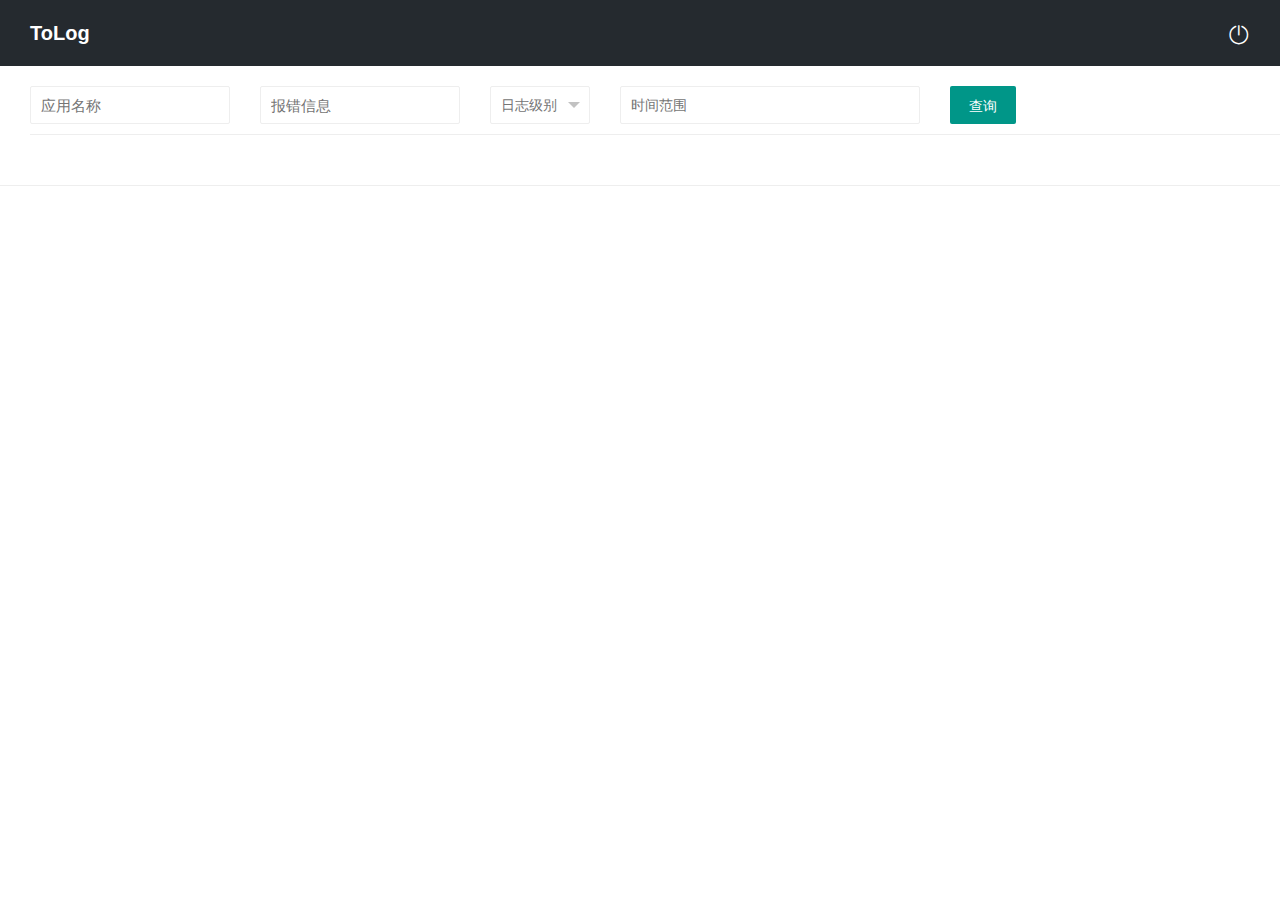
<file: src/main/resources/templates/index.html>
<!DOCTYPE html>
<html lang="en" xmlns:th="http://www.thymeleaf.org">
<head>
    <meta charset="UTF-8">
    <title>ToLog</title>
    <link href="../static/css/header.css" th:href="@{/css/header.css}" rel="stylesheet"/>
    <link href="../static/css/index.css" th:href="@{/css/index.css}" rel="stylesheet"/>
    <link href="../static/layui/css/layui.css" th:href="@{/layui/css/layui.css}" rel="stylesheet"/>
</head>
<body>
<div>
    <header class="header-container">
        <div class="header-logo">ToLog</div>
        <i id="header-logout" class="layui-icon layui-icon-logout" onclick="logout()"></i>
    </header>
    <form class="layui-form search" action="">
        <input id="appName" type="text" name="title" placeholder="应用名称" style="font-size: 15px" autocomplete="off" class="layui-input search-input">
        <input id="errorMsg" type="text" name="title" placeholder="报错信息" style="font-size: 15px" autocomplete="off" class="layui-input search-input">
        <div class="search-level">
            <select id="level" name="level" class="search-select">
                <option value="" style="background: #8D8D8D">日志级别</option>
                <option value="DEBUG">DEBUG</option>
                <option value="INFO">INFO</option>
                <option value="WARN">WARN</option>
                <option value="ERROR">ERROR</option>
            </select>
        </div>
        <input type="text" placeholder="时间范围" id="timeRange">
        <button type="button" class="layui-btn search-button" style="margin-left: 30px" onclick="logSearch()">查询</button>
        <div><i id="search-loading" class="layui-icon layui-icon-loading-1 layui-anim layui-anim-rotate layui-anim-loop" style="color: #8D8D8D;display: none;font-size: 70px;top: 50%;left: 50%;position: absolute"></i></div>
    </form>
    <div id="laypage" style="margin-left: 30px;margin-top: 5px;height: 10px">
        <fieldset class="layui-elem-field layui-field-title"></fieldset>
    </div>
    <hr style="height: 32px">
    <div class="search-data">
    </div>
</div>
</body>
<script src="../static/layui/layui.js" th:src="@{/layui/layui.js}"></script>
<script src="../static/js/jquery.min.js" th:src="@{/js/jquery.min.js}"></script>
<script src="../static/js/common.js" th:src="@{/js/common.js}"></script>
<script th:inline="javascript">
    let lock = 0;
    let scrollTop = 0;
    let pageNum = 1;
    let pageSize = 5;
    const limits = [5, 10, 20];

    layui.use('laydate', function(){
        layui.laydate.render({
            elem: '#timeRange',
            type: 'datetime',
            range: true,
            value: getInitTimeRange(),
            isInitValue: false,
            ready: function () {
                $('.laydate-btns-clear').click(function () {
                    $('#timeRange').val('');
                });
            }
        });

        layui.laypage.render({
            elem: 'laypage',
            limit: pageSize,
            limits: limits,
            layout: ['count', 'prev', 'page', 'next', 'limit', 'skip']
        });
    });

    function getInitTimeRange() {
        let time = ' 00:00:00';
        let start = new Date();
        let end = new Date();
        end.setDate(end.getDate() + 1);
        return  start.toLocaleDateString().split('/').join('-') + time + ' - '
            + end.toLocaleDateString().split('/').join('-') + time;
    }

    function logSearch(pageDto) {
        if(lock === 1) return;
        lock = 1;
        document.querySelector('.search-data').innerHTML = '';
        let startTime = null;
        let endTime = null;
        const timeRange = ($("#timeRange").val());
        if($.common.isNotEmpty(timeRange)){
            startTime = timeRange.split(" - ")[0];
            endTime = timeRange.split(" - ")[1];
        }
        if(pageDto == null){
            pageNum = 1;
        }else{
            pageNum = pageDto.curr;
            pageSize = pageDto.limit;
        }
        $.ajax({
            url: ctx + "log/search",
            type: "get",
            data: {
                appName: $("#appName").val(),
                errorMsg: $("#errorMsg").val(),
                level: $("#level").val(),
                startTimestamp: $.common.isEmpty(startTime) ? null : new Date(startTime).getTime(),
                endTimestamp: $.common.isEmpty(endTime) ? null : new Date(endTime).getTime(),
                pageNum: pageNum,
                pageSize: pageSize
            },
            beforeSend: function(xhr) {
                xhr.setRequestHeader("token", localStorage.getItem("token"));
                $("#search-loading").show();
            },
            success: function(result) {
                let rowCount = 0;
                lock = 0;
                loadHide();
                if(result.code === StatusCode.success){
                    const data = [];
                    for (let i = 0; i < result.data.list.length; i++) {
                        let item = result.data.list[i];
                        data.push(item.error);
                        item.traceLines.forEach(e => data.push(e));
                        if(i < result.data.list.length - 1){
                            data.push("");
                        }
                    }
                    let content = '';
                    data.forEach(item => {
                        rowCount++;
                        content += `<div class="log-row"><span class="log-num">${$.common.alignRightFormat(rowCount, 5)}   </span>${item}</div>`;
                    });
                    $(".search-data").append(content);
                    layui.laypage.render({
                        elem: 'laypage',
                        count: result.data.total,
                        groups: 3,
                        curr: pageNum,
                        limit: pageSize,
                        limits: limits,
                        layout: ['count', 'prev', 'page', 'next', 'limit', 'skip'],
                        jump: function(obj, first){
                            if(first) return;
                            logSearch(obj);
                        }
                    });
                }else{
                    if(result.code === StatusCode.notLogin){
                        logout();
                    }
                    alert(result.message);
                }
            },
            error: function (xhr) {
                lock = 0;
                loadHide();
                alert("系统错误, " + xhr.status);
            }
        });
    }

    function loadHide() {
        $("#search-loading").hide();
    }

    function hrefLogin() {
        location.href = ctx + 'login';
    }

    function logout() {
        localStorage.clear();
        hrefLogin();
    }

    $(function () {
        if(!$.common.checkToken()){
            hrefLogin();
        }
        logSearch();
    });

    let ctx = [[@{/}]];
</script>
</html>
</file>
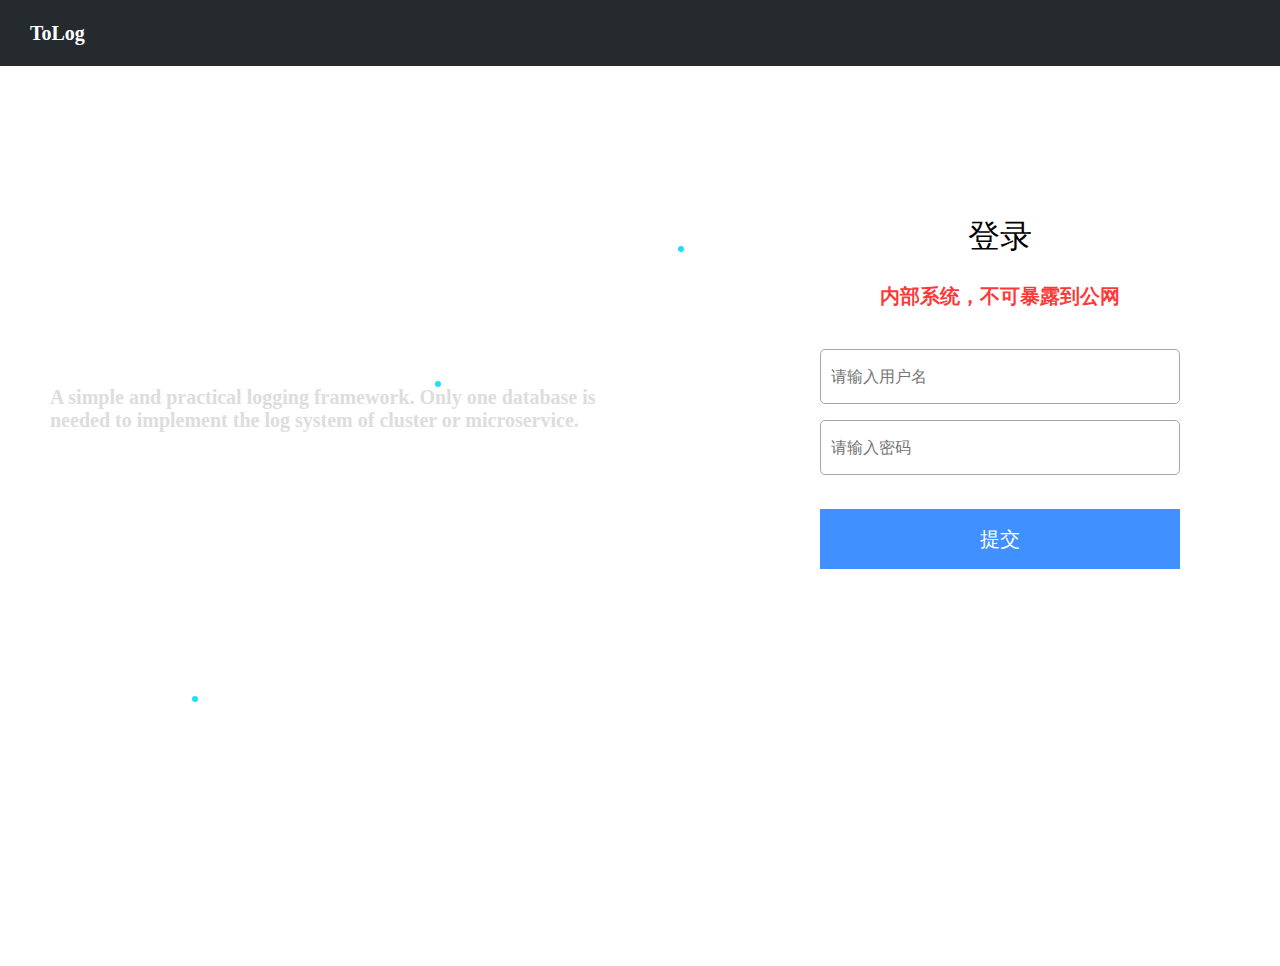
<file: src/main/resources/templates/login.html>
<!DOCTYPE html>
<html lang="en" xmlns:th="http://www.thymeleaf.org">
<head>
    <meta charset="UTF-8">
    <title>ToLog</title>
    <link href="../static/css/login.css" th:href="@{/css/login.css}" rel="stylesheet"/>
    <link href="../static/css/header.css" th:href="@{/css/header.css}" rel="stylesheet"/>
</head>
<body style="overflow: hidden">
    <div>
        <header class="header-container">
            <div class="header-logo">ToLog</div>
        </header>
        <section class="section"  th:style="'background: url(' + @{/img/black_dot.png} + ') 0% 0% / 14px 14px repeat;'">
            <div class="product-area">
                <p class="product-logo">ToLog.</p>
<!--                一个简单而实用的日志框架。只需要一个数据库就可以实现集群或微服务的日志系统。-->
                <p class="product-content">A simple and practical logging framework. Only one database is needed to implement the log system of cluster or microservice.</p>
            </div>
            <div class="animation animation1"></div>
            <div class="animation animation2"></div>
            <div class="animation animation3"></div>
            <div class="animation animation4"></div>
            <div class="animation animation5"></div>
            <div class="login">
                <div class="login-font">登录</div>
                <div class="login-internal">内部系统，不可暴露到公网</div>
                <form class="login-form" method="post" action="#" onsubmit="return false;">
                    <input id="username" type="text" name="username" class="login-input" placeholder="请输入用户名"/>
                    <input id="password" type="password" name="password" class="login-input" placeholder="请输入密码"/>
                    <br><br>
                    <button id="button" type="button" class="login-button" onclick="login()">提交</button>
                </form>
            </div>
        </section>
    </div>
</body>
<script src="../static/js/jquery.min.js" th:src="@{/js/jquery.min.js}"></script>
<script src="../static/js/common.js" th:src="@{/js/common.js}"></script>
<script th:inline="javascript">
    function checkUsername() {
        var username = $("#username").val();
        if($.common.isEmpty(username)){
            $("#username").css("border", "1px solid red")
            return false;
        }
        $("#username").css("border", "")
        return true;
    }

    function checkPassword() {
        var password = $("#password").val();
        if($.common.isEmpty(password)){
            $("#password").css("border", "1px solid red")
            return false;
        }
        $("#password").css("border", "")
        return true;
    }

    function login(){
        var username = $("#username").val();
        var password = $("#password").val();
        var checkFlag1 = checkUsername();
        var checkFlag2 = checkPassword();
        if(!checkFlag1 || !checkFlag2){
            return;
        }
        $.ajax({
            url: ctx + "login",
            type: "post",
            contentType : 'application/json;charset=UTF-8',
            data: JSON.stringify({
                username: username,
                password: password
            }),
            success: function(result) {
                if(result.code == StatusCode.success){
                    localStorage.setItem("token", result.data.token);
                    localStorage.setItem("expire", result.data.expire);
                    location.href = ctx + 'index';
                }else{
                    $("#username").val("");
                    $("#password").val("");
                    alert(result.message);
                }
            },
            error: function (xhr) {
                alert(xhr.status);
            }
        })
    }

    function inputFocus() {
        $(this).css("border", "");
    }

    $(function () {
        $("#username").focus(inputFocus);
        $("#password").focus(inputFocus);
        $("#password").keydown(function (e){
            if(e.which == "13"){
                login();
            }
        })
    });

    var ctx = [[@{/}]];
</script>
</html>
</file>
